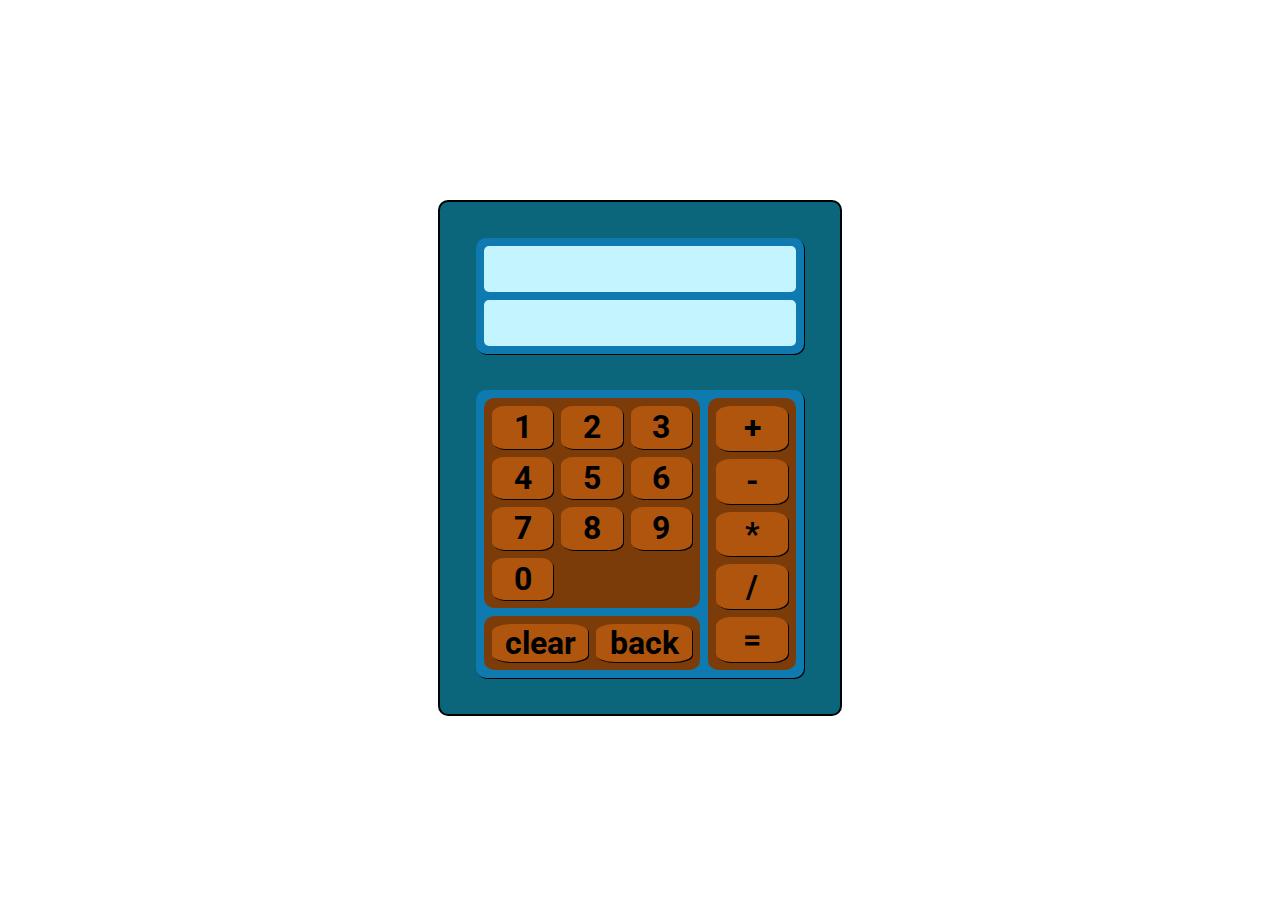
<file: Personal-Website-Julia/__site/calculator/index.html>
<!DOCTYPE html>
<html lang="en">

<head>
    <link rel="stylesheet" href="style.css">
    <script defer src="calc.js"></script>
</head>

<body>
    <div class="container">
        <div class="viewport">
            <div class="current"></div>
            <div class="history"></div>
        </div>
        <div class="buttons">
            <div class="left">
                <div class="numbers">
                    <div>1</div>
                    <div>2</div>
                    <div>3</div>
                    <div>4</div>
                    <div>5</div>
                    <div>6</div>
                    <div>7</div>
                    <div>8</div>
                    <div>9</div>
                    <div>0</div>
                </div>
                <div class="utilities">
                    <div id="clear">clear</div>
                    <div id="back">back</div>
                </div>
            </div>
            <div class="operations">
                <div id="+">+</div>
                <div id="-">-</div>
                <div id="*">*</div>
                <div id="/">/</div>
                <div id="equal">=</div>
            </div>

        </div>
    </div>
</body>

</html>
</file>
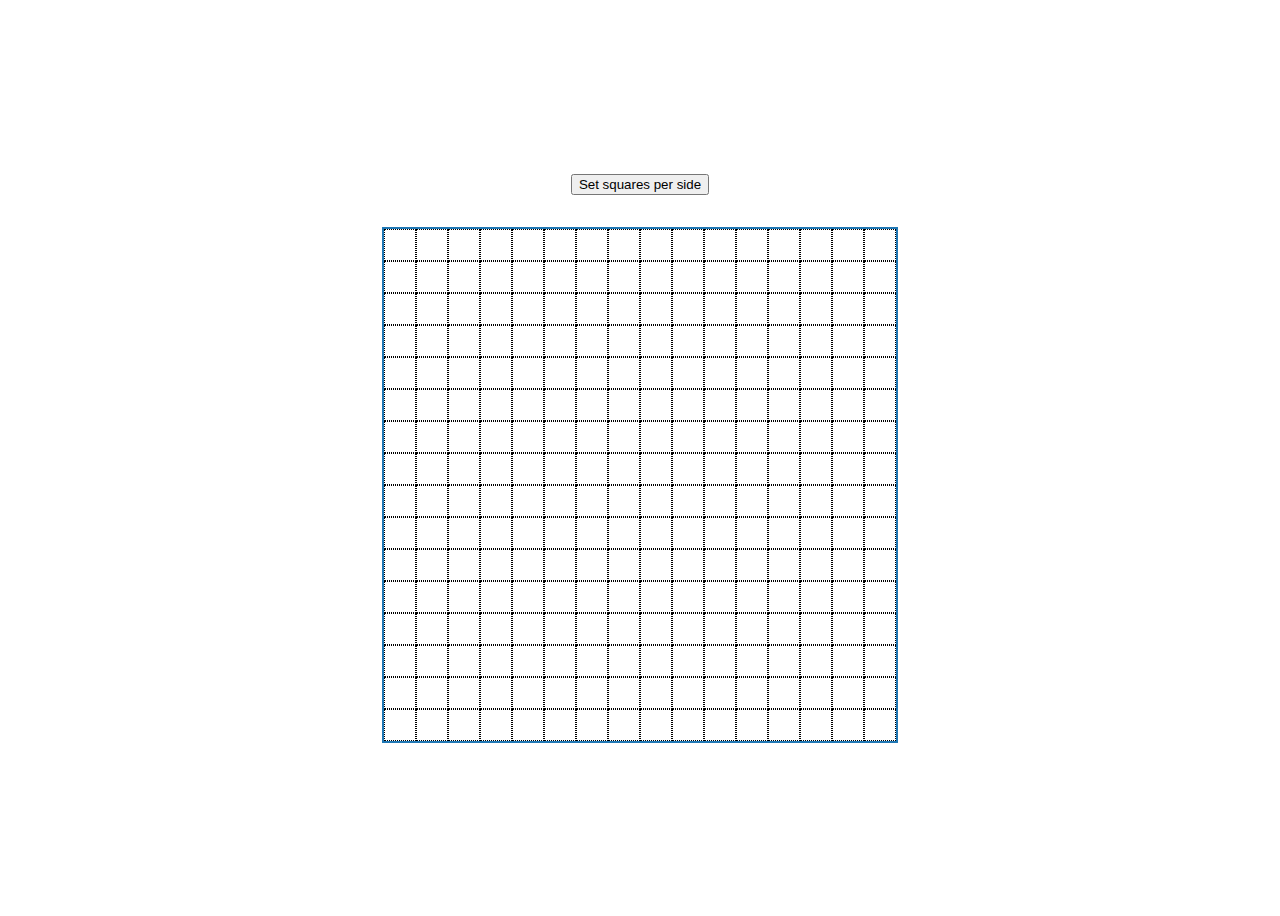
<file: Personal-Website-Julia/__site/etchsketch/index.html>
<!DOCTYPE html>
<html lang="en">

<head>
    <link rel="stylesheet" href="style.css">
    <script defer src="etchsketch.js"></script>
</head>

<body>
    <button>Set squares per side</button>
    <div class="container">

    </div>
</body>

</html>
</file>
<file: Personal-Website-Julia/__site/calculator/style.css>
@import url('https://fonts.googleapis.com/css2?family=Roboto:ital,wght@1,100&display=swap');

body {
    display: flex;
    justify-content: center;
    align-items: center;
    min-height: 100vh;
    box-sizing: border-box;
    font-family: 'Roboto','Lucida Sans', 'Lucida Sans Regular', 'Lucida Grande', 'Lucida Sans Unicode', Geneva, Verdana, sans-serif;
    font-weight: 700;
    font-size: 32px;
    user-select: none;
}

.container {

    min-height: 512px;
    width: 400px;

    display: flex;
    flex-direction: column;
    border: 2px solid black
}

.viewport {
    flex: 0 0 100px;
    margin: 36px;
    display:flex;
    font-size: 36px;
    flex-direction: column;
    padding: 8px;
    gap: 8px;
}

.viewport * {
    flex: 1 1 46px;
    align-items: center;
    justify-content: right;
    /* display:flex; */
    text-align: right;
    padding-right: 16px;
    word-wrap: break-word;
}

.buttons {
    flex: 1;
    margin: 36px;
    margin-top: 0px;
    padding: 8px;

    display: flex;
    gap: 8px;
}


.left {
    display:flex;
    flex: 3 1 0;
    flex-direction: column;
    gap: 8px;
}
.numbers {
    flex: 3 1 0;
    /* border: 2px solid yellow; */
    display: grid;
    grid-template-columns: 1fr 1fr 1fr;
    padding: 8px;
    gap: 8px;
}

.operations {
    flex: 1;

    display: grid;
    grid-template-columns: 1fr;
    padding: 8px;
    gap: 8px;
}

.numbers > * {
    /* border: 2px solid red; */
    display: flex;
    justify-content: center;
    align-items: center;
    /* flex: 1 0 0 */
}

.operations > * {
    display: flex;
    justify-content: center;
    align-items: center;
}

.utilities {
    flex: 0.5 1 0;
    display: grid;
    grid-template-columns: 1fr 1fr;
    gap: 8px;
    padding: 8px;
}

.utilities > * {
    display: flex;
    justify-content: center;
    align-items: center;
}

.container {
    background-color: #0B667B;
    border-radius: 10px;
}

.viewport {
    background-color: #0E7AB0;
    border-radius: 10px;
    box-shadow: 1px 1px ;
}

.viewport * {
    background-color: #C4F4FF;
    border-radius: 5px;
    
}

.buttons {
    background-color: #0E7AB0;
    border-radius: 10px;
    box-shadow: 1px 1px ;
}

.numbers, .utilities, .operations {
    background-color: #7B3C09;
    border-radius: 10px;
    /* box-shadow: 1px 1px ; */
}

.numbers *, .utilities *, .operations * {
    background-color:#B0550D;
    border-radius: 20%;
    box-shadow: 1px 1px ;
}

.buttonPressed {
    background-color: black;
    transform: scale(0.9)
}
</file>
<file: Personal-Website-Julia/__site/etchsketch/style.css>
body {
    display: flex;
    justify-content: center;
    align-items: center;
    flex-direction: column;
    min-height: 100vh;
    /* border: 2px solid red; */
}

.container {
    width: 512px;
    height: 512px;
    border: 2px solid #1F77B4;
    display: flex;
    flex-wrap: wrap;
}

.active {
    background-color: black;
}

button {
    margin-bottom: 32px;
}
</file>
